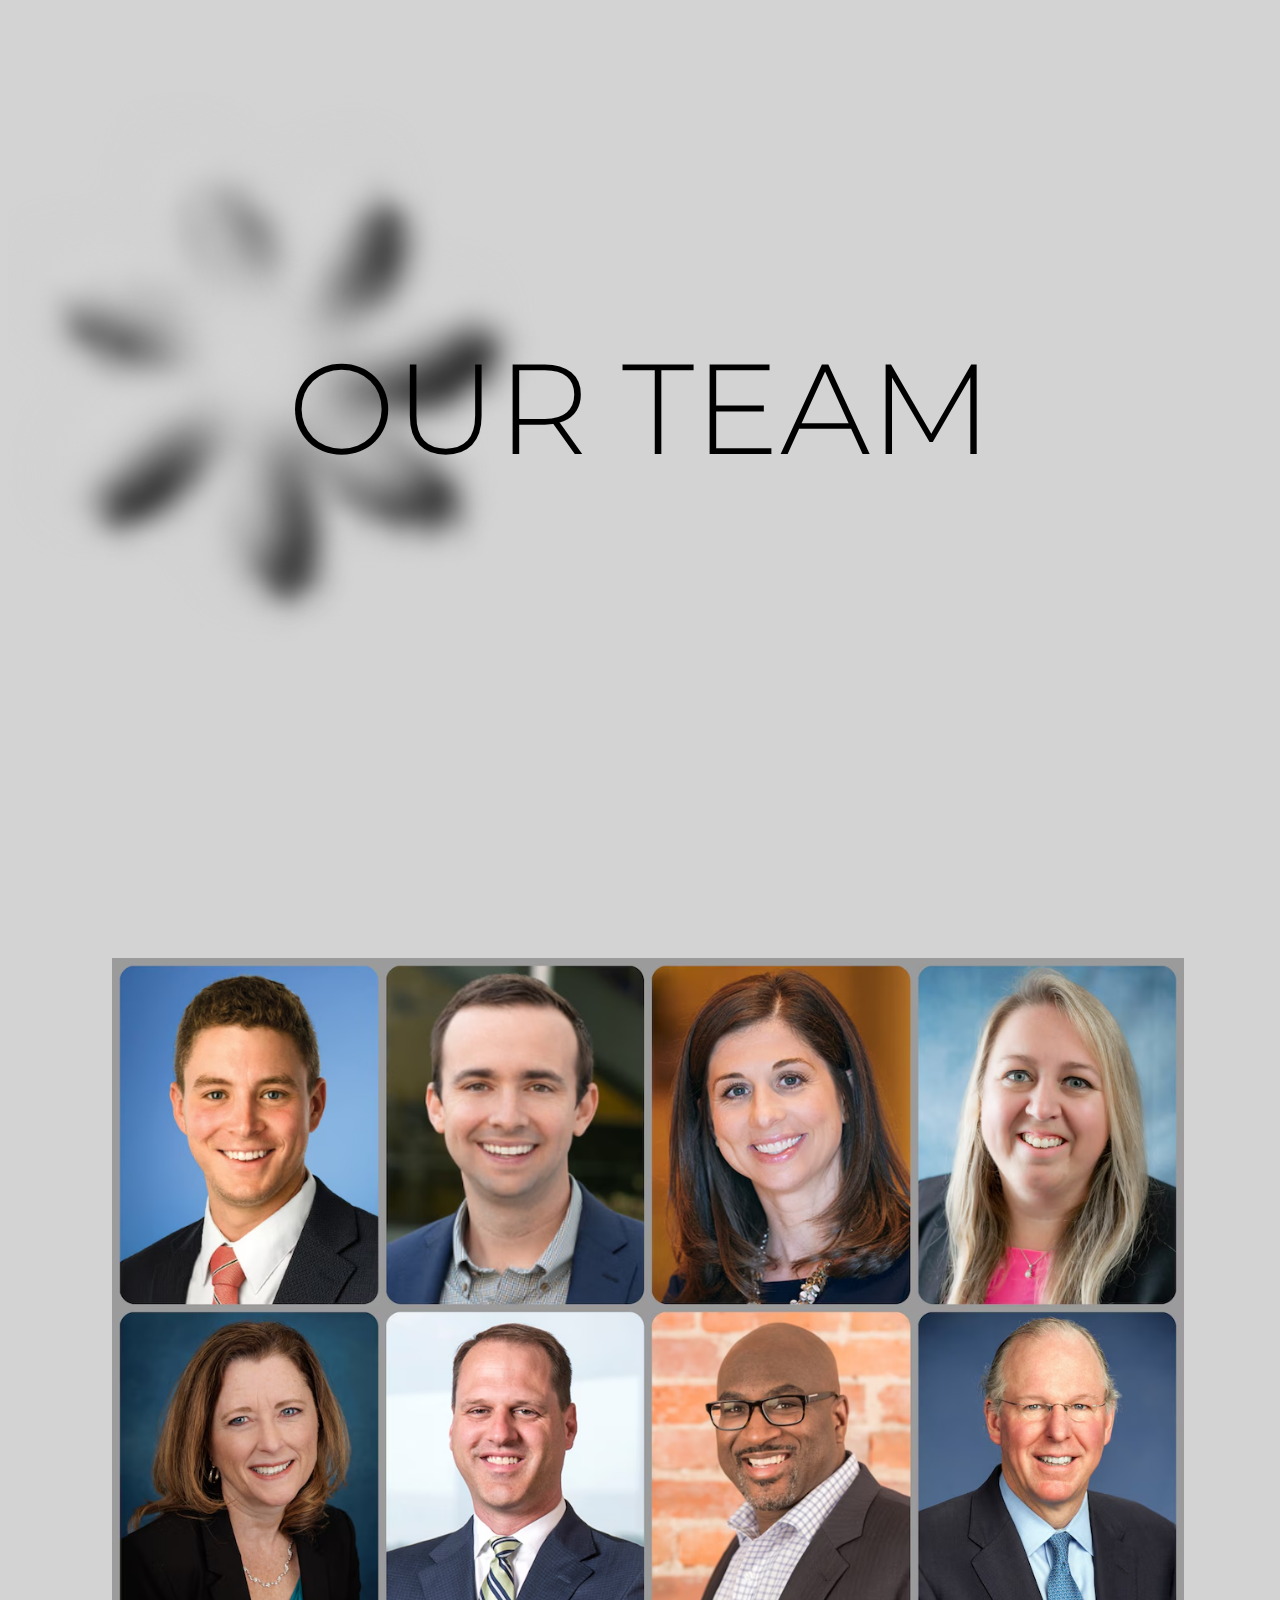
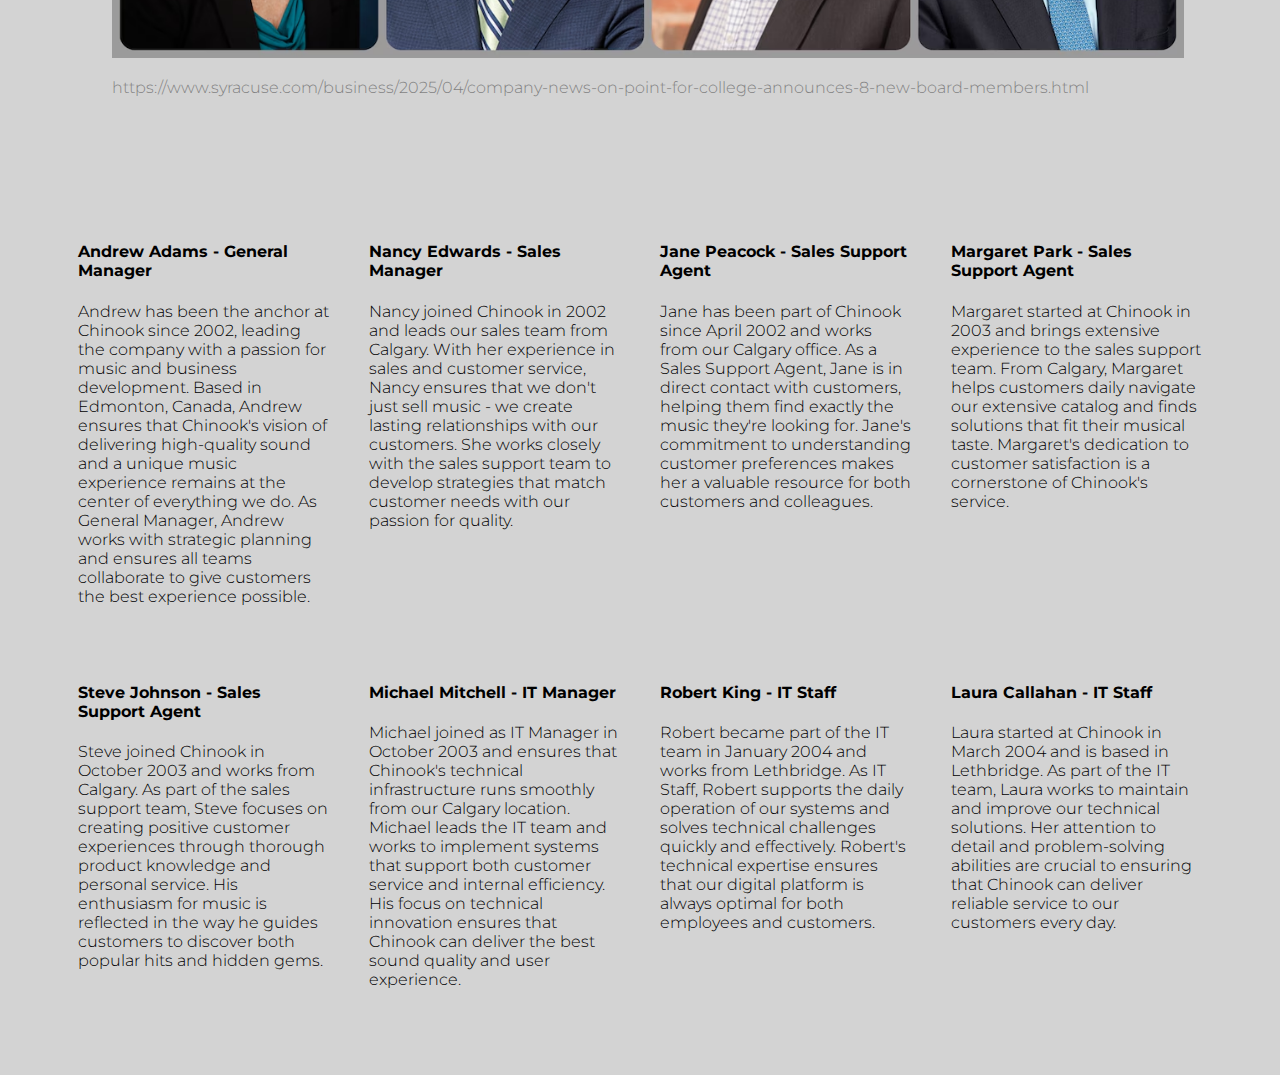
<file: team.html>
<!doctype html>
<html lang="en">
<head>
    <meta charset="UTF-8">
    <meta name="viewport" content="width=device-width, initial-scale=1">
    <link rel="preconnect" href="https://fonts.googleapis.com">
    <link rel="preconnect" href="https://fonts.gstatic.com" crossorigin>
    <link href="https://fonts.googleapis.com/css2?family=Montserrat:ital,wght@0,100..900;1,100..900&display=swap" rel="stylesheet">
    <link rel="stylesheet" href="styles.css">
    <title>Chinook's Team</title>
    <link rel="shortcut icon" type="image/png" href="favicon.png">

</head>
<body>

<header>
    <h1 id="team-header">Our Team </h1>

</header>

<section id="team-hero">
    <div id="team-image">

        <img src="images/employees.png" height="700"  alt="Picture of our 8 employees"/>
        <p>https://www.syracuse.com/business/2025/04/company-news-on-point-for-college-announces-8-new-board-members.html</p>

    </div>
</section>



<section id="employees">
    <div id="team-text">
        <div class="andrew-general-manager">
            <h4>Andrew Adams - General Manager</h4>
            <p>Andrew has been the anchor at Chinook since 2002, leading the company with a passion for music and business development. Based in Edmonton, Canada, Andrew ensures that Chinook's vision of delivering high-quality sound and a unique music experience remains at the center of everything we do. As General Manager, Andrew works with strategic planning and ensures all teams collaborate to give customers the best experience possible.</p>
        </div>
        <div class="nancy-sales-manager">
            <h4>Nancy Edwards - Sales Manager</h4>
            <p>Nancy joined Chinook in 2002 and leads our sales team from Calgary. With her experience in sales and customer service, Nancy ensures that we don't just sell music - we create lasting relationships with our customers. She works closely with the sales support team to develop strategies that match customer needs with our passion for quality.</p>
        </div>
        <div class="jane-sales">
            <h4>Jane Peacock - Sales Support Agent</h4>
            <p>Jane has been part of Chinook since April 2002 and works from our Calgary office. As a Sales Support Agent, Jane is in direct contact with customers, helping them find exactly the music they're looking for. Jane's commitment to understanding customer preferences makes her a valuable resource for both customers and colleagues.</p>
        </div>
        <div class="margaret-sales">
            <h4>Margaret Park - Sales Support Agent</h4>
            <p>Margaret started at Chinook in 2003 and brings extensive experience to the sales support team. From Calgary, Margaret helps customers daily navigate our extensive catalog and finds solutions that fit their musical taste. Margaret's dedication to customer satisfaction is a cornerstone of Chinook's service.</p>
        </div>
        <div class ="steve-sales">
            <h4>Steve Johnson - Sales Support Agent</h4>
            <p>Steve joined Chinook in October 2003 and works from Calgary. As part of the sales support team, Steve focuses on creating positive customer experiences through thorough product knowledge and personal service. His enthusiasm for music is reflected in the way he guides customers to discover both popular hits and hidden gems.</p>
        </div>
        <div class="michael-it-manager">
            <h4>Michael Mitchell - IT Manager</h4>
            <p>Michael joined as IT Manager in October 2003 and ensures that Chinook's technical infrastructure runs smoothly from our Calgary location. Michael leads the IT team and works to implement systems that support both customer service and internal efficiency. His focus on technical innovation ensures that Chinook can deliver the best sound quality and user experience.</p>
        </div>
        <div class="robert-it">
            <h4>Robert King - IT Staff</h4>
            <p>Robert became part of the IT team in January 2004 and works from Lethbridge. As IT Staff, Robert supports the daily operation of our systems and solves technical challenges quickly and effectively. Robert's technical expertise ensures that our digital platform is always optimal for both employees and customers.</p>
        </div>
        <div class="laura-it">
            <h4>Laura Callahan - IT Staff</h4>
            <p>Laura started at Chinook in March 2004 and is based in Lethbridge. As part of the IT team, Laura works to maintain and improve our technical solutions. Her attention to detail and problem-solving abilities are crucial to ensuring that Chinook can deliver reliable service to our customers every day.</p>
        </div>
    </div>


</section>




</body>
</html>
</file>
<file: styles.css>
/* ========================================
   BASE STYLES
   ======================================== */

* {
    /* Uncomment for debugging layout issues */
    /* outline: 1px dotted red; */
    /* outline-offset: -1px; */
}

html {
    background-color: lightgray;
    font-family: 'Montserrat', 'Times New Roman', serif;
    font-weight: 300;
}

html{
    scroll-snap-type: y mandatory;
    scroll-behavior: smooth;
    scrollbar-width: none;
}

header {
    display: flex;
    justify-content: center;
    align-items: center;
    height: 100vh;
    scroll-snap-align: start;

}

section {
    height: 90vh;
    scroll-snap-align: start;
    display: flex;
    justify-content: center;
    align-items: center;
}

#text-for-chart4 {
    height: 20vh;
}

#team-hero {
    height: 95vh;
}

#employees {
    height: 100vh;
}

#donut-chart{
    height: 100vh;
}

#text-for-donut-chart{
    height: 50vh;
}

body {
    background-image: url('images/background-2.png');
    background-size: 50%;
    background-position: left;
    background-repeat: no-repeat;
    background-attachment: fixed;
}

/* ========================================
   TYPOGRAPHY
   ======================================== */

h1 {
    font-size: 8rem;
    text-align: center;
    text-transform: uppercase;
    margin: 0;
}

h2 {
    font-size: 3rem;
    text-align: center;
    margin: 0 1rem 1rem 1rem;
    font-weight: 200;
    padding: 2rem;
}

h3 {
    font-size: 2rem;
    text-align: center;
    text-transform: uppercase;
    font-weight: 100;
}

/* ========================================
   TITLE SECTION
   ======================================== */

#title {
    display: flex;
    justify-content: center;
    align-items: center;
}

/* ========================================
   HERO SECTION
   ======================================== */

.hero,
.hero * {
    background: transparent;
}

/* ========================================
   FRONT PAGE CONTENT
   ======================================== */

#values-title {
    margin-top: 100px;
}

.front-page-paragraphs {
    display: flex;
    flex-direction: column;
    text-align: center;
    justify-content: center;
}

.front-page-paragraphs h4 {

    padding-bottom: 0;
    font-weight: 600;
}

.paragraphs {
    display: flex;
    flex-direction: row;
    justify-content: center;
    margin-top: 4rem;
}

.paragraph {
    gap: 4rem;
    padding: 1rem 2rem;
    max-width: 350px;

    p {
        line-height: 1.5; /* 1.5 times the font size */
    }
}

/* ========================================
   NAVIGATION LINKS
   ======================================== */

.links-for-team-and-donut {
    display: flex;
    justify-content: center;
    text-align: center;
    gap: 10rem;
    padding: 5rem;
    font-weight: 500;
}

.links-for-team-and-donut a {
    text-decoration: none;
    color: black;
}

.links-for-team-and-donut a:visited {
    text-decoration: none;
}

.links-for-team-and-donut a:hover {
    color: #961E1E;
}

.links-for-team-and-donut a:active {
    text-decoration: underline;
}

/* ========================================
   CHARTS WITH TEXT SECTIONS
   ======================================== */

/* Shared chart container styles */
#chart1-and-text,
#chart2-and-text,
#chart3-and-text {
    margin: 60px auto;
    padding: 32px 70px;
    display: grid;
    grid-template-columns: 1fr 1fr;
    gap: 2rem;

}


#chart4 {
    margin: 60px auto;
    padding: 32px 24px;
    display: flex;
    flex-direction: column;
    gap: 32px;
}

#myChart4 {
    width: 100%;
    height: 600px;
}

/* Shared text styles for all charts */
.text-chart1 h2,
.text-chart2 h2,
.text-chart3 h2 {
    font-size: clamp(1.5rem, 2.5vw, 2.25rem);
    font-weight: 200;
    margin: 0 0 12px;
}


.text-chart1 p,
.text-chart2 p,
.text-chart3 p {
    line-height: 1.6;
    margin: 0 0 12px;
}


.text-chart4 h2 {
    font-size: clamp(1.5rem, 2.5vw, 2.25rem);
    font-weight: 200;
}

.text-chart4 {
    line-height: 1.6;
    display: flex;
    flex-direction: column;
    padding-left: 5rem;
    padding-right: 5rem;
    text-align: center;
}



/* ========================================
   DONUT CHART SECTION
   ======================================== */

.donut-header {
    font-size: 5rem;
    font-weight: 500;
    margin-top: 0;
    margin-bottom: 20px;
}

#myDonutChart {
    height: 760px;
    width: 760px;
}

.text-donut-chart {
    display: grid;
    grid-template-columns: 1fr 1fr;
    gap: 2rem;
    margin: 2rem;
}

/* ========================================
   TEAM SECTION
   ======================================== */

#team-header {
    margin-bottom: 150px;
    padding-top: 50px;
    font-weight: 300;
}

#team-hero {
    display: flex;
    justify-content: center;
    width: 100vw;
}

#team-image {

    p {
        font-size: 1rem;
        opacity: 0.4;
    }

}
#team-text {
    display: grid;
    grid-template-columns: 1fr 1fr 1fr 1fr;
    padding: 50px;

    div {
        margin: 20px;
    }
}

#employees {
    display: flex;
    justify-content: center;
}
</file>
